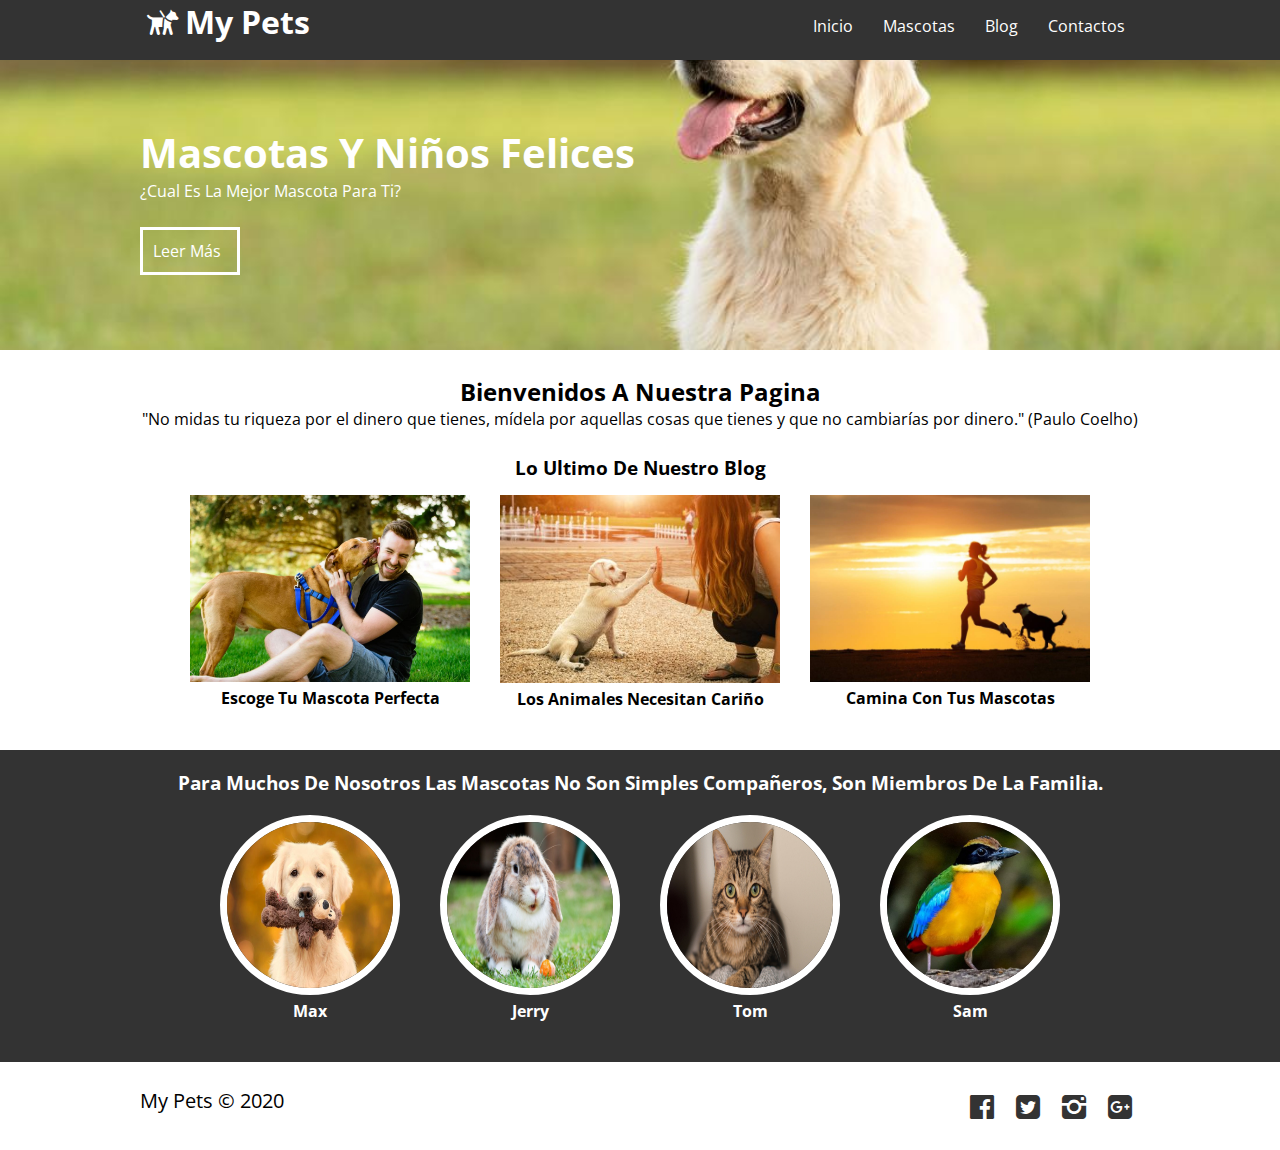
<file: index.html>
<!DOCTYPE html>
<html lang="es">
    <head>
        <title>My Pets</title>
        <link rel="icon" type="image/png" href="img/index.png"/>
        <meta charset="UTF-8">
        <meta name="viewport" content="width=device-width, user-scalable=no,
        initial-scale=1, maximum-scale=1, minimum-scale=1">
        <link rel="stylesheet" href=css/fontello.css>
        <link rel="stylesheet" href=css/estilos.css>
    </head>
    <body>
        <header>
            <div class="contenedor">               
               <h1 class="icon-guidedog">My Pets</h1>
               <input type="checkbox" id="menu-bar">
               <label class="icon-menu" for="menu-bar"></label>
               <nav class="menu">
                   <a href="index.html">Inicio</a>
                   <a href="mascotas.html">Mascotas</a>
                   <a href="https://mypetsjc.blogspot.com/">Blog</a>
                   <a href="Contacto.html">Contactos</a>
               </nav>
            </div>      
        </header>
        <main>
            <section id="banner">
                <img src="img/banner1.jpg">
                <div class="contenedor">
                    <h2>Mascotas Y Niños Felices</h2>
                    <p>¿Cual Es La Mejor Mascota Para Ti?</p>
                    <a href="suguerenciamascota.html">Leer Más</a>
                </div>
            </section>

            <section id="bienvenidos">
                <h2>Bienvenidos A Nuestra Pagina</h2>
                <p>"No midas tu riqueza por el dinero que tienes, mídela por
                 aquellas cosas que tienes y que no cambiarías por dinero." (Paulo Coelho)</p>
            </section>

            <section id="blog">
                <h3>Lo Ultimo De Nuestro Blog</h3>
                <div class="contenedor">
                    <article>
                        <img src="img/pet-bloga.jpg">
                        <h4>Escoge Tu Mascota Perfecta</h4>
                    </article>
                    <article>
                        <img src="img/pet-blogb.jpg">
                        <h4>Los Animales Necesitan Cariño</h4>
                    </article>
                    <article>
                        <img src="img/pet-blogd.jpg">
                        <h4>Camina Con Tus Mascotas</h4>
                    </article>
                </div>
            </section>

            <section id="info">
                <h3>Para Muchos De Nosotros Las Mascotas No Son Simples Compañeros, Son Miembros De La Familia.</h3>
                <div class="contenedor">
                    <div class="info-pet">
                        <img src="img/peta.jpg" alt="">
                        <h4>Max</h4>
                    </div>
                    <div class="info-pet">
                        <img src="img/petb.jpg" alt="">
                        <h4>Jerry</h4>
                    </div>
                    <div class="info-pet">
                        <img src="img/petc.jpg" alt="">
                        <h4>Tom</h4>
                    </div>
                    <div class="info-pet">
                        <img src="img/petd.jpg" alt="">
                        <h4>Sam</h4>
                    </div>
               </div>
           </section>
       </main>
       <footer>
           <div class="contenedor">
               <p class="copy">My Pets &copy; 2020</p>
               <div class="sociales">
                   <a class="icon-facebook-official" href="https://www.facebook.com/"></a>
                   <a class="icon-twitter-squared" href="https://twitter.com/?lang=es"></a>
                   <a class="icon-instagram" href="https://www.instagram.com/"></a>
                   <a class="icon-gplus-squared" href="https://plus.google.com/"></a>
               </div>
           </div>
       </flooter>
    </body>
</html>
</file>
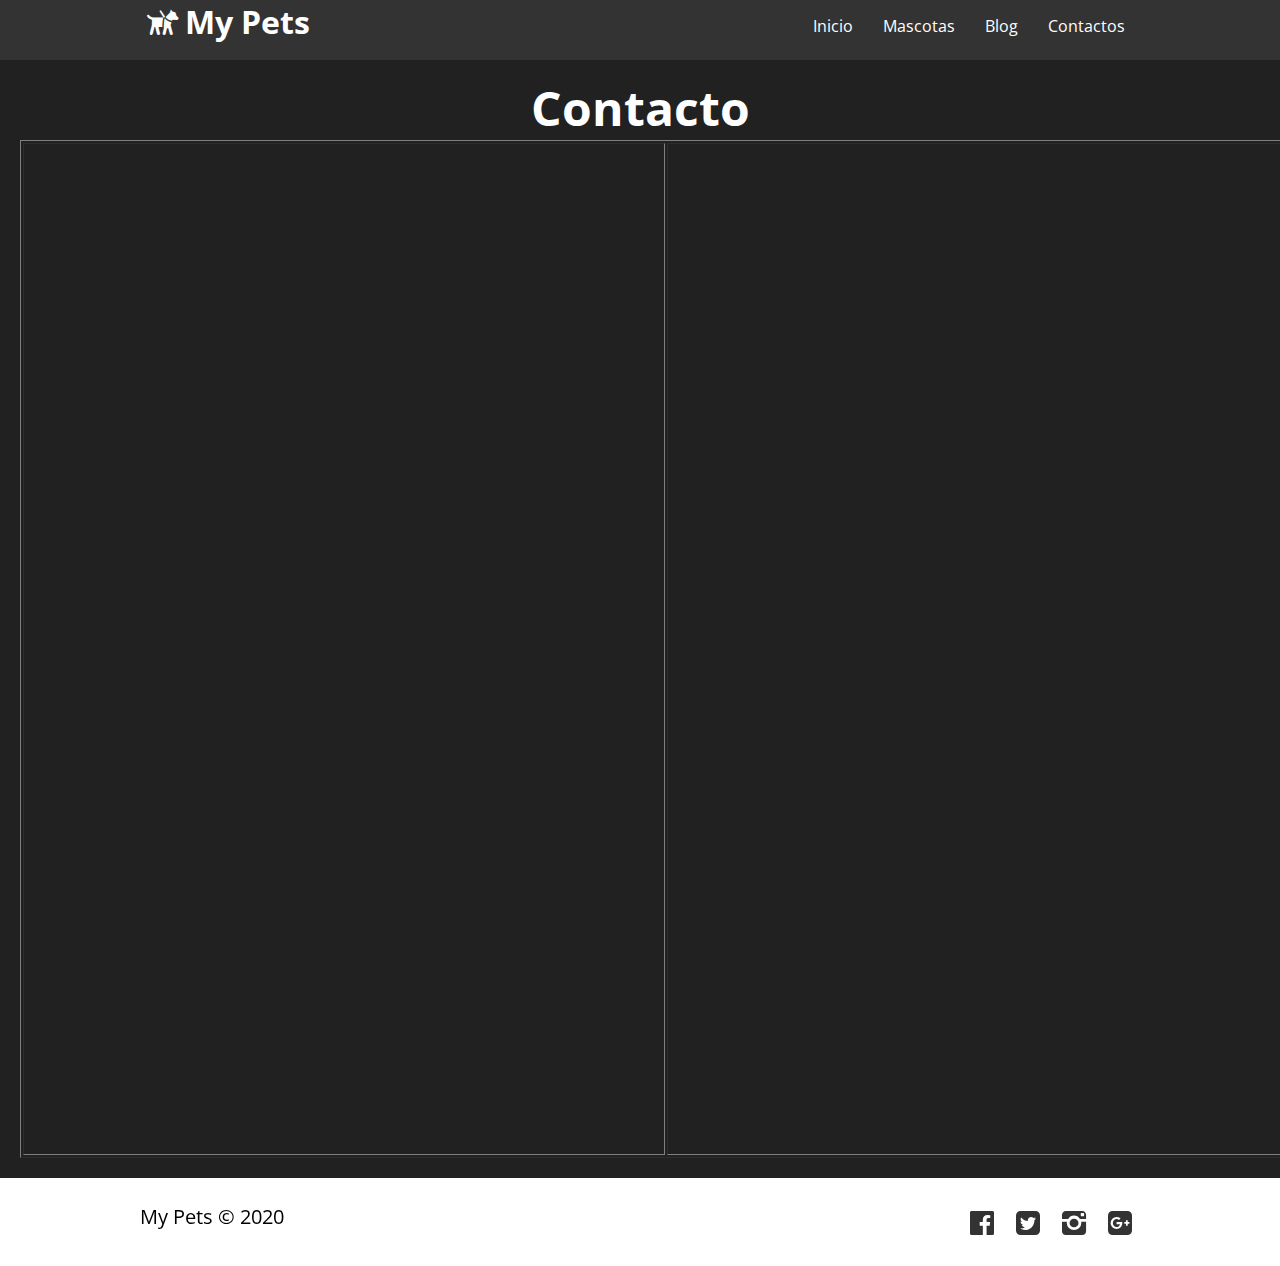
<file: Contacto.html>
<!DOCTYPE html>
<html lang="es">
    <head>
        <title>Contacto</title>
        <link rel="icon" type="image/png" href="img/mascotasp.png"/>
        <meta charset="UTF-8">
        <meta name="viewport" content="width=device-width, user-scalable=no,
        initial-scale=1, maximum-scale=1, minimum-scale=1">
        <link rel="stylesheet" href=css/fontello.css>
        <link rel="stylesheet" href=css/estilos2.css>
    </head>
    <body>
        <header>
            <div class="contenedor">               
               <h1 class="icon-guidedog">My Pets</h1>
               <input type="checkbox" id="menu-bar">
               <label class="icon-menu" for="menu-bar"></label>
               <nav class="menu">
                   <a href="index.html">Inicio</a>
                   <a href="mascotas.html">Mascotas</a>
                   <a href="https://mypetsjc.blogspot.com/">Blog</a>
                   <a href="Contacto.html">Contactos</a>
               </nav>
            </div>      
        </header> 
            <h2>Mascotas Y Niños Felices</h2>
                    <p>¿Cual Es La Mejor Mascota Para Ustedes?</p>
                    
            <section id="info">
                <center><h3><font size="20">Contacto</font></h3></center>
               
               <div> 
                   <table border="1">
                       <tr>
	                   <td><iframe src="https://docs.google.com/forms/d/e/1FAIpQLSfII6UMKsxnuoV9N4vW0Pk0B2GQVLDHWtmVY9b8HBIJ2lXAYw/viewform?embedded=true" width="640" height="1005" frameborder="0" marginheight="0" marginwidth="0">Cargando…</iframe></td>
	                   <td><iframe src="https://www.google.com/maps/embed?pb=!1m18!1m12!1m3!1d63647.89018573872!2d-75.22179701514844!3d4.412374256726477!2m3!1f0!2f0!3f0!3m2!1i1024!2i768!4f13.1!3m3!1m2!1s0x8e38c491115f4d5f%3A0xe0cae43859d2401e!2zSWJhZ3XDqSwgVG9saW1h!5e0!3m2!1ses!2sco!4v1599788834778!5m2!1ses!2sco" width="750" height="1005" frameborder="0" style="border:0;" allowfullscreen="" aria-hidden="false" tabindex="0"></iframe></td>
                           <td><iframe width="460" height="1005" src="https://www.youtube.com/embed/pKMyvEkBRkU" frameborder="0" allow="accelerometer; autoplay; encrypted-media; gyroscope; picture-in-picture" allowfullscreen></iframe></td>
                       </tr>
                   </table>                   
                   
                         
                       
                      
               </div>
           </section>       
       <footer>
           <div class="contenedor">
               <p class="copy">My Pets &copy; 2020</p>
               <div class="sociales">
                   <a class="icon-facebook-official" href="https://www.facebook.com/"></a>
                   <a class="icon-twitter-squared" href="https://twitter.com/?lang=es"></a>
                   <a class="icon-instagram" href="https://www.instagram.com/"></a>
                   <a class="icon-gplus-squared" href="https://plus.google.com/"></a>                 
               </div>
           </div>
       </flooter>
    </body>
</html>
</file>
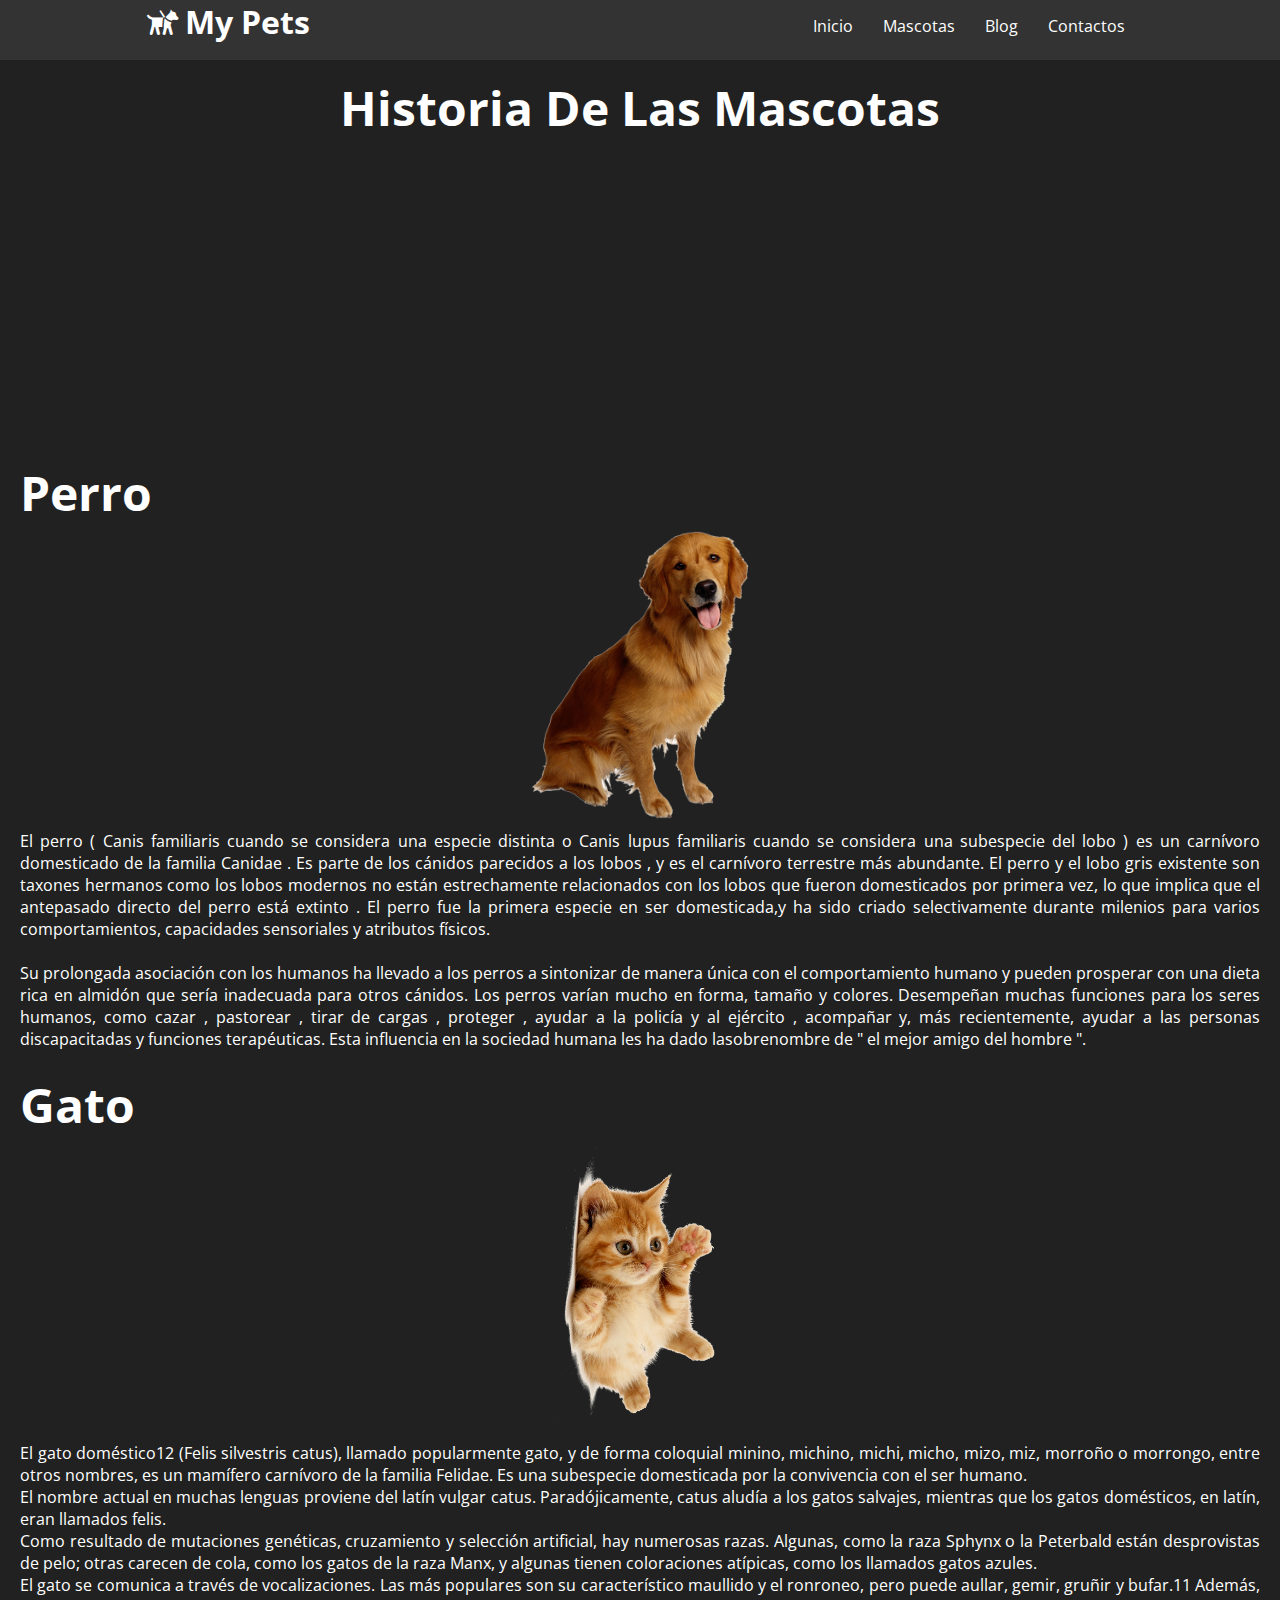
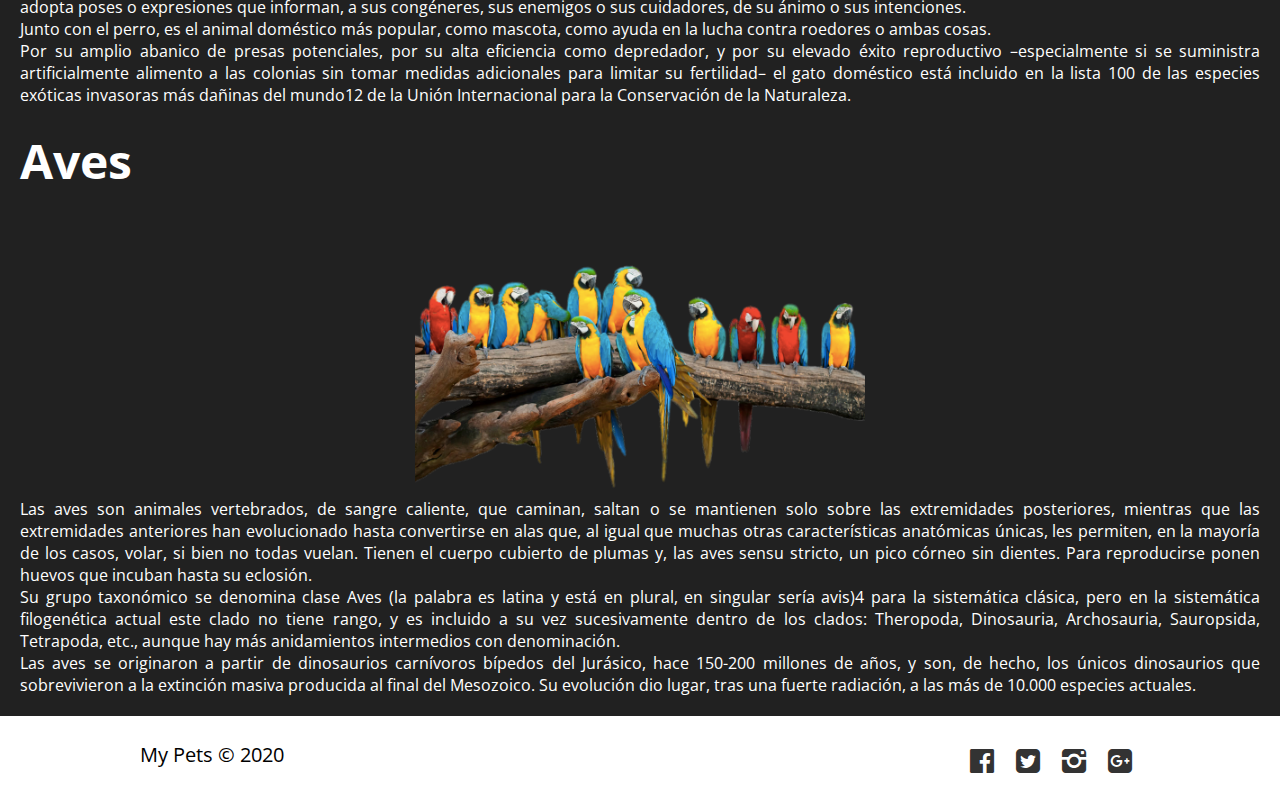
<file: mascotas.html>
<!DOCTYPE html>
<html lang="es">
    <head>
        <title>Mascotas</title>
        <link rel="icon" type="image/png" href="img/mascotasp.png"/>
        <meta charset="UTF-8">
        <meta name="viewport" content="width=device-width, user-scalable=no,
        initial-scale=1, maximum-scale=1, minimum-scale=1">
        <link rel="stylesheet" href=css/fontello.css>
        <link rel="stylesheet" href=css/estilos2.css>
    </head>
    <body>
        <header>
            <div class="contenedor">               
               <h1 class="icon-guidedog">My Pets</h1>
               <input type="checkbox" id="menu-bar">
               <label class="icon-menu" for="menu-bar"></label>
               <nav class="menu">
                   <a href="index.html">Inicio</a>
                   <a href="mascotas.html">Mascotas</a>
                   <a href="https://mypetsjc.blogspot.com/">Blog</a>
                   <a href="Contacto.html">Contactos</a>
               </nav>
            </div>      
        </header> 
            <h2>Mascotas Y Niños Felices</h2>
                    <p>¿Cual Es La Mejor Mascota Para Ustedes?</p>
                    
            <section id="info">
                <center><h3><font size="20">Historia De Las Mascotas</font></h3></center>
                <center><iframe width="560" height="315" src="https://www.youtube.com/embed/-Z0CHBx3YnA" frameborder="0" allow="accelerometer; autoplay; encrypted-media; gyroscope; picture-in-picture" allowfullscreen></iframe></center>
                <div>
                     
                     <h3><font size="15">Perro</font></h3>
                         <center><img src="img/perro.png" height="300"></center>

                         <p>El perro ( Canis familiaris cuando se considera una especie 
                         distinta o Canis lupus familiaris cuando se considera una subespecie
                         del lobo ) es un carnívoro domesticado de la familia Canidae . 
                         Es parte de los cánidos parecidos a los lobos , y es el carnívoro terrestre 
                         más abundante. El perro y el lobo gris existente son taxones hermanos como los
                         lobos modernos no están estrechamente relacionados con los lobos que fueron domesticados
                         por primera vez, lo que implica que el antepasado directo del perro está extinto .
                         El perro fue la primera especie en ser domesticada,y ha sido criado selectivamente durante
                         milenios para varios comportamientos, capacidades sensoriales y atributos físicos.</p><br>

                         <p>Su prolongada asociación con los humanos ha llevado a los perros a sintonizar de manera única
                         con el comportamiento humano y pueden prosperar con una dieta rica en almidón que sería inadecuada
                         para otros cánidos. Los perros varían mucho en forma, tamaño y colores. Desempeñan muchas funciones
                         para los seres humanos, como cazar , pastorear , tirar de cargas , proteger , ayudar a la policía y 
                         al ejército , acompañar y, más recientemente, ayudar a las personas discapacitadas y funciones terapéuticas.
                         Esta influencia en la sociedad humana les ha dado lasobrenombre de " el mejor amigo del hombre ".</p><br>
                     
                     <h3><font size="15">Gato</font></h3>
                         <center><img src="img/Gato.png" height="300"></center>
                          
                         <p> El gato doméstico1​2​ (Felis silvestris catus), llamado popularmente gato, y de forma coloquial minino, michino,
                         michi, micho,​ mizo,​ miz,​ morroño​ o morrongo,​ entre otros nombres, es un mamífero carnívoro de la familia Felidae.
                         Es una subespecie domesticada por la convivencia con el ser humano.</p>

                         <p>El nombre actual en muchas lenguas proviene del latín vulgar catus. Paradójicamente, catus aludía a los gatos salvajes,
                          mientras que los gatos domésticos, en latín, eran llamados felis.</p>

                         <p>Como resultado de mutaciones genéticas, cruzamiento y selección artificial, hay numerosas razas. Algunas, como la raza
                         Sphynx o la Peterbald están desprovistas de pelo; otras carecen de cola, como los gatos de la raza Manx, y algunas tienen
                         coloraciones atípicas, como los llamados gatos azules.</p>

                         <p>El gato se comunica a través de vocalizaciones. Las más populares son su característico maullido y el ronroneo, pero puede
                          aullar, gemir, gruñir y bufar.11​ Además, adopta poses o expresiones que informan, a sus congéneres, sus enemigos o sus cuidadores,
                          de su ánimo o sus intenciones.</p>

                         <p>Junto con el perro, es el animal doméstico más popular, como mascota, como ayuda en la lucha contra roedores o ambas cosas.</p>

                         <p>Por su amplio abanico de presas potenciales, por su alta eficiencia como depredador, y por su elevado éxito reproductivo –especialmente
                         si se suministra artificialmente alimento a las colonias sin tomar medidas adicionales para limitar su fertilidad– el gato doméstico está
                         incluido en la lista 100 de las especies exóticas invasoras más dañinas del mundo12​ de la Unión Internacional para la Conservación de la Naturaleza.</p><br>

                     <h3><font size="15">Aves</font></h3>
                         <center><img src="img/Ave.png" height="300"></center>
                         
                         <p>Las aves son animales vertebrados, de sangre caliente, que caminan, saltan o se mantienen solo sobre las extremidades posteriores,​ mientras que las extremidades
                          anteriores han evolucionado hasta convertirse en alas que, al igual que muchas otras características anatómicas únicas, les permiten, en la mayoría de los casos, volar,
                          si bien no todas vuelan. Tienen el cuerpo cubierto de plumas y, las aves sensu stricto, un pico córneo sin dientes. Para reproducirse ponen huevos que incuban hasta su eclosión.</p>

                         <p>Su grupo taxonómico se denomina clase Aves (la palabra es latina y está en plural, en singular sería avis)4​ para la sistemática clásica, pero en la sistemática filogenética actual
                          este clado no tiene rango, y es incluido a su vez sucesivamente dentro de los clados: Theropoda, Dinosauria, Archosauria, Sauropsida, Tetrapoda, etc., aunque hay más anidamientos intermedios
                          con denominación.</p>

                         <p>Las aves se originaron a partir de dinosaurios carnívoros bípedos del Jurásico, hace 150-200 millones de años, y son, de hecho, los únicos dinosaurios que sobrevivieron a la extinción masiva
                         producida al final del Mesozoico. Su evolución dio lugar, tras una fuerte radiación, a las más de 10.000 especies actuales.</p>           
               </div>
           </section>       
       <footer>
           <div class="contenedor">
               <p class="copy">My Pets &copy; 2020</p>
               <div class="sociales">
                   <a class="icon-facebook-official" href="https://www.facebook.com/"></a>
                   <a class="icon-twitter-squared" href="https://twitter.com/?lang=es"></a>
                   <a class="icon-instagram" href="https://www.instagram.com/"></a>
                   <a class="icon-gplus-squared" href="https://plus.google.com/"></a>                 
               </div>
           </div>
       </flooter>
    </body>
</html>
</file>
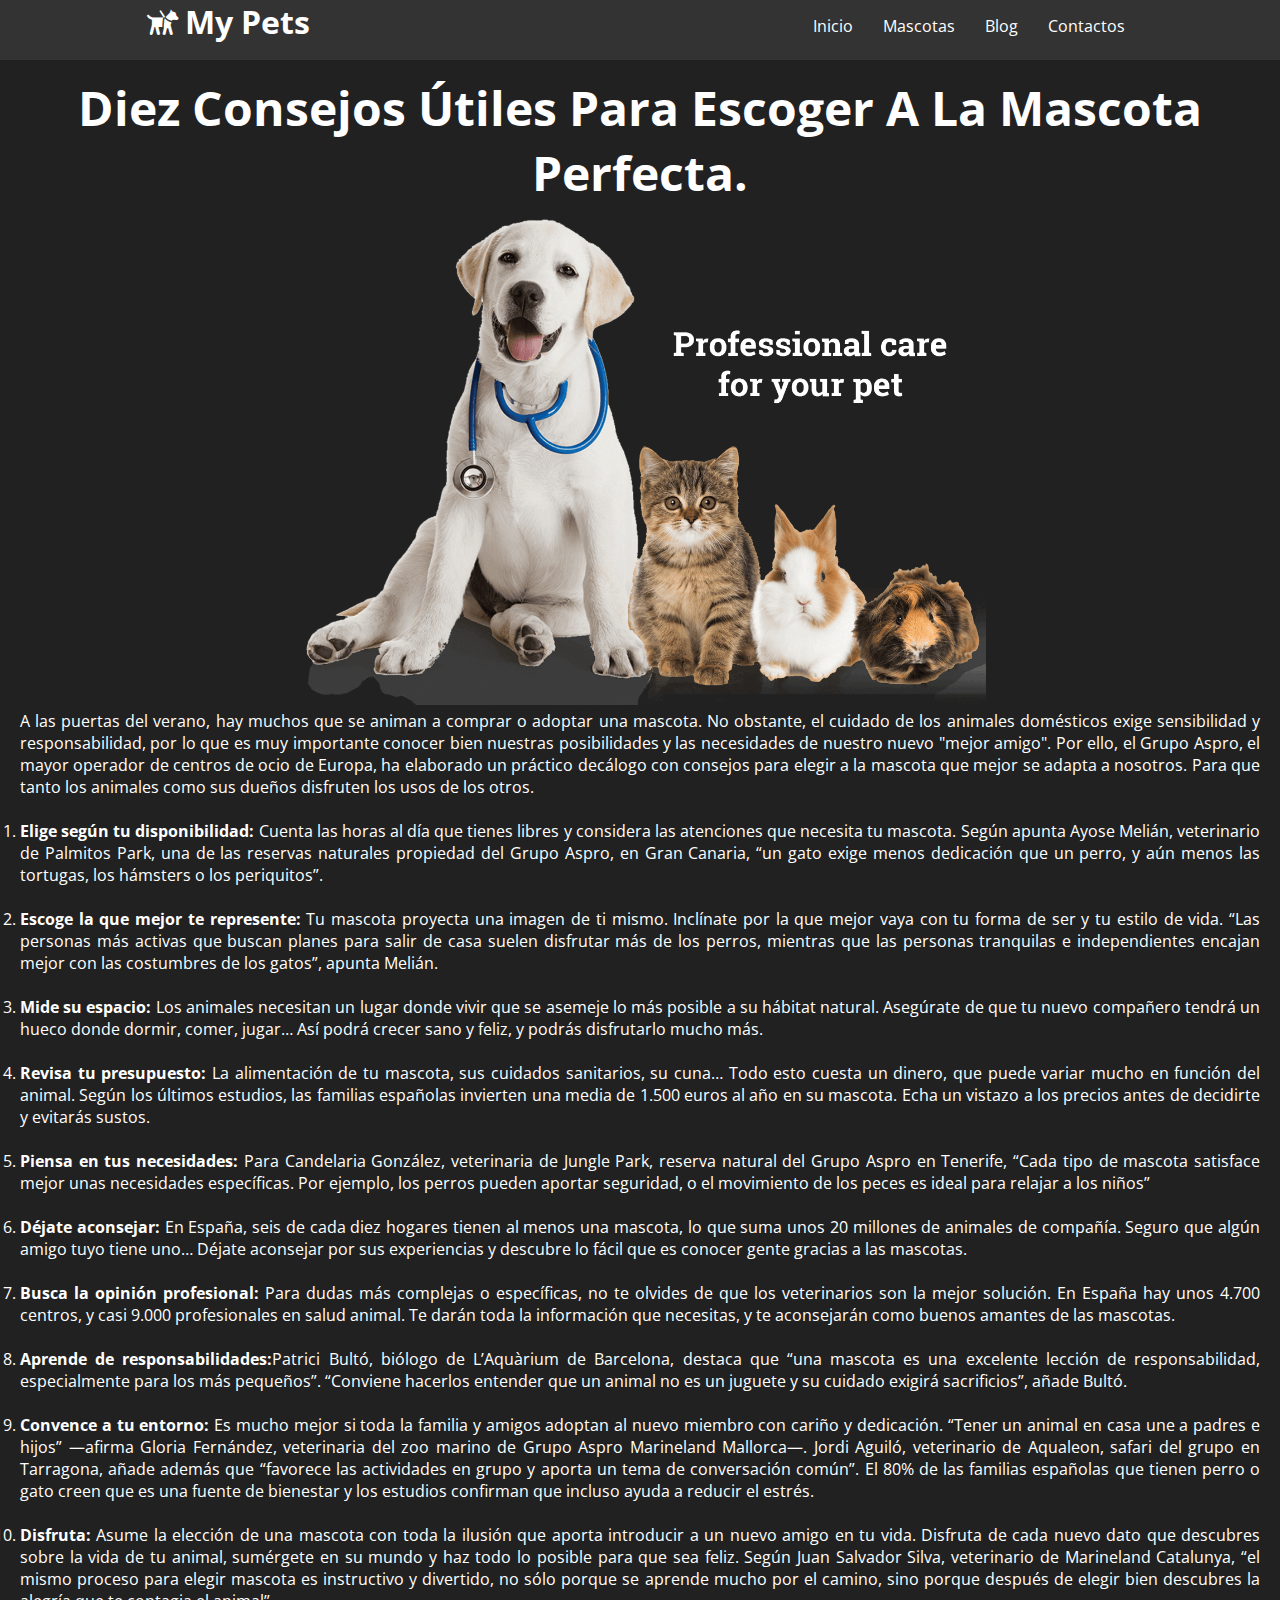
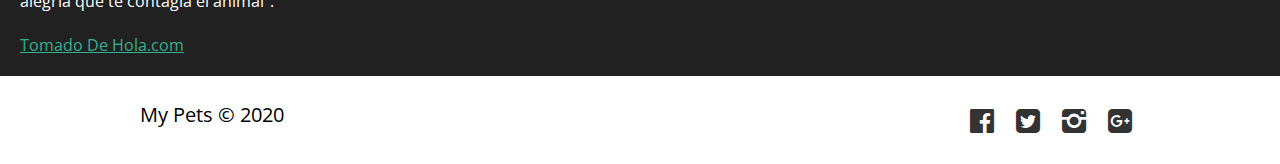
<file: suguerenciamascota.html>
<!DOCTYPE html>
<html lang="es">
    <head>
        <title>¿Cual Es La Mejor Mascota Para Ti?</title>
        <link rel="icon" type="image/png" href="img/sugerencia.png"/>
        <meta charset="UTF-8">
        <meta name="viewport" content="width=device-width, user-scalable=no,
        initial-scale=1, maximum-scale=1, minimum-scale=1">
        <link rel="stylesheet" href=css/fontello.css>
        <link rel="stylesheet" href=css/estilos2.css>
    </head>
    <body>
        <header>
            <div class="contenedor">               
               <h1 class="icon-guidedog">My Pets</h1>
               <input type="checkbox" id="menu-bar">
               <label class="icon-menu" for="menu-bar"></label>
               <nav class="menu">
                   <a href="index.html">Inicio</a>
                   <a href="mascotas.html">Mascotas</a>
                   <a href="https://mypetsjc.blogspot.com/">Blog</a>
                   <a href="Contacto.html">Contactos</a>
               </nav>
            </div>      
        </header> 
            <h2>Mascotas Y Niños Felices</h2>
                    <p>¿Cual Es La Mejor Mascota Para Ustedes?</p>
                    
            <section id="info">
                <center><h3><font size="20">Diez Consejos Útiles Para Escoger A La Mascota Perfecta.</font></h3>
                <img src="img/Mascotas2.png" height="500"></center>
                <div >
                     <p>A las puertas del verano, hay muchos que se animan a comprar o 
                     adoptar una mascota. No obstante, el cuidado de los animales domésticos
                     exige sensibilidad y responsabilidad, por lo que es muy importante conocer 
                     bien nuestras posibilidades y las necesidades de nuestro nuevo "mejor amigo". 
                     Por ello, el Grupo Aspro, el mayor operador de centros de ocio de Europa, ha 
                     elaborado un práctico decálogo con consejos para elegir a la mascota que mejor
                     se adapta a nosotros. Para que tanto los animales como sus dueños disfruten los
                     usos de los otros.</p><br>
                     
                    <ol>
                        <li><b>Elige según tu disponibilidad:</b> Cuenta las horas al día que tienes libres y
                        considera las atenciones que necesita tu mascota. Según apunta Ayose Melián, 
                        veterinario de Palmitos Park, una de las reservas naturales propiedad del Grupo 
                        Aspro, en Gran Canaria, “un gato exige menos dedicación que un perro, y aún menos
                        las tortugas, los hámsters o los periquitos”.</li><br>

                        <li><b>Escoge la que mejor te represente:</b> Tu mascota proyecta una imagen de ti mismo.
                        Inclínate por la que mejor vaya con tu forma de ser y tu estilo de vida. “Las personas
                        más activas que buscan planes para salir de casa suelen disfrutar más de los perros, mientras
                        que las personas tranquilas e independientes encajan mejor con las costumbres de los gatos”,
                        apunta Melián.</li><br>

                        <li><b>Mide su espacio:</b> Los animales necesitan un lugar donde vivir que se asemeje lo más posible
                         a su hábitat natural. Asegúrate de que tu nuevo compañero tendrá un hueco donde dormir, comer,
                         jugar… Así podrá crecer sano y feliz, y podrás disfrutarlo mucho más.</li><br>

                        <li><b>Revisa tu presupuesto:</b> La alimentación de tu mascota, sus cuidados sanitarios, su cuna… Todo
                         esto cuesta un dinero, que puede variar mucho en función del animal. Según los últimos estudios,
                         las familias españolas invierten una media de 1.500 euros al año en su mascota. Echa un vistazo a
                         los precios antes de decidirte y evitarás sustos.</li><br>

                        <li><b>Piensa en tus necesidades:</b> Para Candelaria González, veterinaria de Jungle Park, reserva natural del
                         Grupo Aspro en Tenerife, “Cada tipo de mascota satisface mejor unas necesidades específicas. Por ejemplo, los 
                         perros pueden aportar seguridad, o el movimiento de los peces es ideal para relajar a los niños”</li><br>

                        <li><b>Déjate aconsejar:</b> En España, seis de cada diez hogares tienen al menos una mascota, lo que suma unos 20 
                        millones de animales de compañía. Seguro que algún amigo tuyo tiene uno… Déjate aconsejar por sus experiencias
                        y descubre lo fácil que es conocer gente gracias a las mascotas.</li><br>

                        <li><b>Busca la opinión profesional:</b> Para dudas más complejas o específicas, no te olvides de que los veterinarios son
                         la mejor solución. En España hay unos 4.700 centros, y casi 9.000 profesionales en salud animal. Te darán toda la 
                         información que necesitas, y te aconsejarán como buenos amantes de las mascotas.</li><br>

                        <li><b>Aprende de responsabilidades:</b>Patrici Bultó, biólogo de L’Aquàrium de Barcelona, destaca que “una mascota es una excelente
                         lección de responsabilidad, especialmente para los más pequeños”. “Conviene hacerlos entender que un animal no es un juguete y
                         su cuidado exigirá sacrificios”, añade Bultó.</li><br>

                        <li><b>Convence a tu entorno:</b> Es mucho mejor si toda la familia y amigos adoptan al nuevo miembro con cariño y dedicación. “Tener un animal
                        en casa une a padres e hijos” —afirma Gloria Fernández, veterinaria del zoo marino de Grupo Aspro Marineland Mallorca—. Jordi Aguiló,
                        veterinario de Aqualeon, safari del grupo en Tarragona, añade además que “favorece las actividades en grupo y aporta un tema de conversación
                        común”. El 80% de las familias españolas que tienen perro o gato creen que es una fuente de bienestar y los estudios confirman que incluso ayuda
                        a reducir el estrés.</li><br>

                        <li><b>Disfruta:</b> Asume la elección de una mascota con toda la ilusión que aporta introducir a un nuevo amigo en tu vida. Disfruta de cada nuevo dato
                         que descubres sobre la vida de tu animal, sumérgete en su mundo y haz todo lo posible para que sea feliz. Según Juan Salvador Silva, veterinario de
                         Marineland Catalunya, “el mismo proceso para elegir mascota es instructivo y divertido, no sólo porque se aprende mucho por el camino, sino porque después
                         de elegir bien descubres la alegría que te contagia el animal”.<br><br> <a href="https://www.hola.com/actualidad/2010052114462/claves/escoger/mascota/" style="color:#35B191;">Tomado De Hola.com</a></li>                         
                    </ol>                    
               </div>
           </section>       
       <footer>
           <div class="contenedor">
               <p class="copy">My Pets &copy; 2020</p>
               <div class="sociales">
                   <a class="icon-facebook-official" href="https://www.facebook.com/"></a>
                   <a class="icon-twitter-squared" href="https://twitter.com/?lang=es"></a>
                   <a class="icon-instagram" href="https://www.instagram.com/"></a>
                   <a class="icon-gplus-squared" href="https://plus.google.com/"></a>
               </div>
           </div>
       </flooter>
    </body>
</html>
</file>
